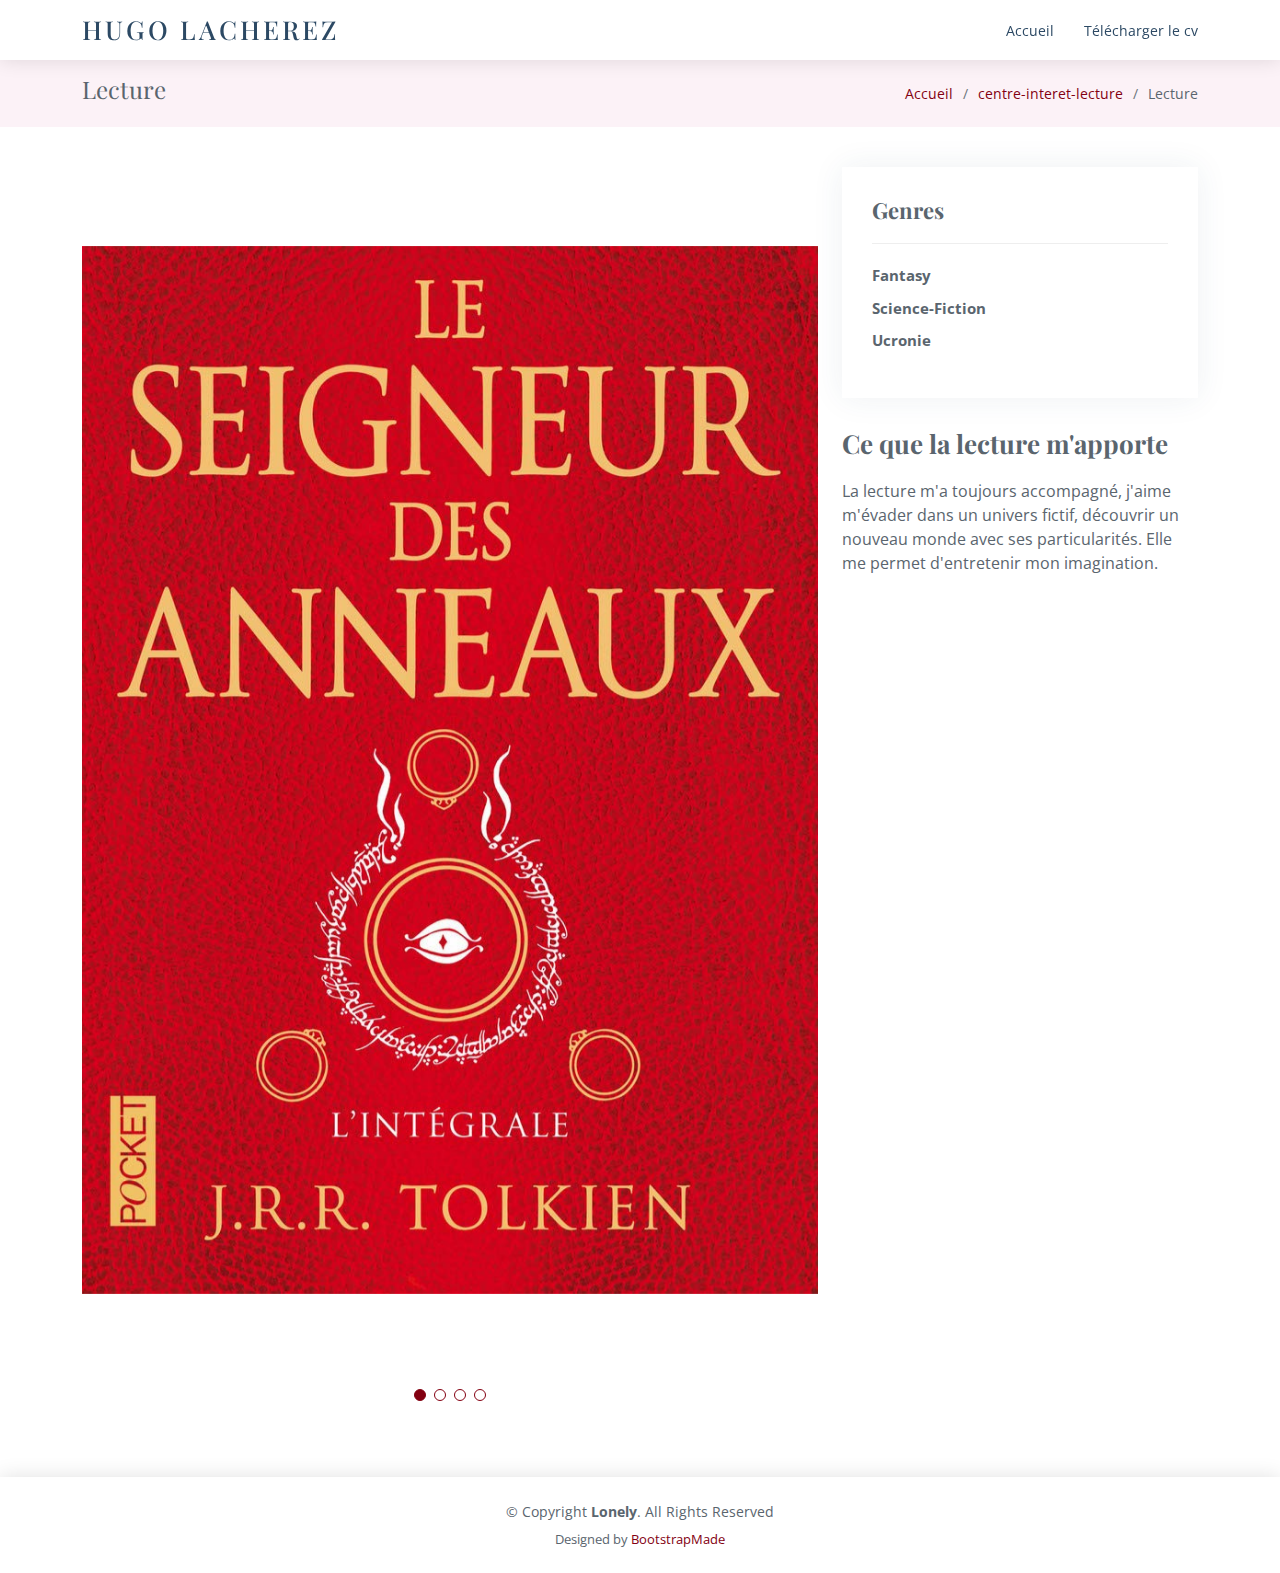
<file: centre-interet-lecture.html>
<!DOCTYPE html>
<html lang="en">

<head>
  <meta charset="utf-8">
  <meta content="width=device-width, initial-scale=1.0" name="viewport">

  <title>Hugo Lacherez - Portfolio</title>
  <meta content="" name="description">
  <meta content="" name="keywords">

  <!-- Favicons -->
  <link href="assets/img/icone-site.png" rel="icon">
  <link href="assets/img/icone-site.png" rel="apple-touch-icon">

  <!-- Google Fonts -->
  <link href="https://fonts.googleapis.com/css?family=Open+Sans:300,300i,400,400i,600,600i,700,700i|Poppins:300,300i,400,400i,500,500i,600,600i,700,700i|Playfair+Display:400,400i,500,500i,600,600i,700,700i&subset=cyrillic" rel="stylesheet">

  <!-- Vendor CSS Files -->
  <link href="assets/vendor/bootstrap/css/bootstrap.min.css" rel="stylesheet">
  <link href="assets/vendor/bootstrap-icons/bootstrap-icons.css" rel="stylesheet">
  <link href="assets/vendor/boxicons/css/boxicons.min.css" rel="stylesheet">
  <link href="assets/vendor/glightbox/css/glightbox.min.css" rel="stylesheet">
  <link href="assets/vendor/swiper/swiper-bundle.min.css" rel="stylesheet">

  <!-- Template Main CSS File -->
  <link href="assets/css/style.css" rel="stylesheet">

  <!-- =======================================================
  * Template Name: Lonely - v4.10.0
  * Template URL: https://bootstrapmade.com/free-html-bootstrap-template-lonely/
  * Author: BootstrapMade.com
  * License: https://bootstrapmade.com/license/
  ======================================================== -->
</head>

<body>

  <!-- ======= Header ======= -->
  <header id="header" class="d-flex align-items-center">
    <div class="container d-flex align-items-center justify-content-between">

      <div class="logo">
        <h1><a href="index.html">Hugo Lacherez</a></h1>
        <!-- Uncomment below if you prefer to use an image logo -->
        <!-- <a href="index.html"><img src="assets/img/logo.png" alt="" class="img-fluid"></a>-->
      </div>

      <nav id="navbar" class="navbar">
        <ul>
          <li><a class="nav-link scrollto " href="index.html">Accueil</a></li>
          <li><a class="nav-link scrollto" href="telecharger-cv.html">Télécharger le cv</a></li>
        </ul>
        <i class="bi bi-list mobile-nav-toggle"></i>
      </nav><!-- .navbar -->

    </div>
  </header><!-- End Header -->

  <main id="main">

    <!-- ======= Breadcrumbs Section ======= -->
    <section class="breadcrumbs">
      <div class="container">

        <div class="d-flex justify-content-between align-items-center">
          <h2>Lecture</h2>
          <ol>
            <li><a href="index.html">Accueil</a></li>
            <li><a href="centre-interet-lecture.html">centre-interet-lecture</a></li>
            <li>Lecture</li>
          </ol>
        </div>

      </div>
    </section><!-- Breadcrumbs Section -->

    <!-- ======= Portfolio Details Section ======= -->
    <section id="portfolio-details" class="portfolio-details">
      <div class="container">

        <div class="row gy-4">

          <div class="col-lg-8">
            <div class="portfolio-details-slider swiper">
              <div class="swiper-wrapper align-items-center">

                <div class="swiper-slide">
                  <img src="assets/img/centre-interet/sda-couverture.jpeg" alt="">
                </div>

                <div class="swiper-slide">
                  <img src="assets/img/centre-interet/man-in-high-castle-couverture.jpeg" alt="">
                </div>

                <div class="swiper-slide">
                  <img src="assets/img/centre-interet/blade-runner-couverture.jpeg" alt="">
                </div>

                <div class="swiper-slide">
                  <img src="assets/img/centre-interet/into-the-wild-couverture.jpeg" alt="">
                </div>

              </div>
              <div class="swiper-pagination"></div>
            </div>
          </div>

          <div class="col-lg-4">
            <div class="portfolio-info">
              <h3>Genres</h3>
              <ul>
                <li><strong>Fantasy</strong></li>
                <li><strong>Science-Fiction</strong></li>
                <li><strong>Ucronie</strong></li>
              </ul>
            </div>
            <div class="portfolio-description">
              <h2>Ce que la lecture m'apporte</h2>
              <p>
                La lecture m'a toujours accompagné, j'aime m'évader dans un univers fictif, découvrir un nouveau monde avec ses particularités. Elle me permet d'entretenir mon imagination.
              </p>
            </div>
          </div>

        </div>

      </div>
    </section><!-- End Portfolio Details Section -->

  </main><!-- End #main -->

  <!-- ======= Footer ======= -->
  <footer id="footer">
    <div class="container">
      <div class="copyright">
        &copy; Copyright <strong><span>Lonely</span></strong>. All Rights Reserved
      </div>
      <div class="credits">
        <!-- All the links in the footer should remain intact. -->
        <!-- You can delete the links only if you purchased the pro version. -->
        <!-- Licensing information: https://bootstrapmade.com/license/ -->
        <!-- Purchase the pro version with working PHP/AJAX contact form: https://bootstrapmade.com/free-html-bootstrap-template-lonely/ -->
        Designed by <a href="https://bootstrapmade.com/">BootstrapMade</a>
      </div>
    </div>
  </footer><!-- End  Footer -->

  <a href="#" class="back-to-top d-flex align-items-center justify-content-center"><i class="bi bi-arrow-up-short"></i></a>

  <!-- Vendor JS Files -->
  <script src="assets/vendor/purecounter/purecounter_vanilla.js"></script>
  <script src="assets/vendor/bootstrap/js/bootstrap.bundle.min.js"></script>
  <script src="assets/vendor/glightbox/js/glightbox.min.js"></script>
  <script src="assets/vendor/isotope-layout/isotope.pkgd.min.js"></script>
  <script src="assets/vendor/swiper/swiper-bundle.min.js"></script>
  <script src="assets/vendor/waypoints/noframework.waypoints.js"></script>
  <script src="assets/vendor/php-email-form/validate.js"></script>

  <!-- Template Main JS File -->
  <script src="assets/js/main.js"></script>

</body>

</html>
</file>
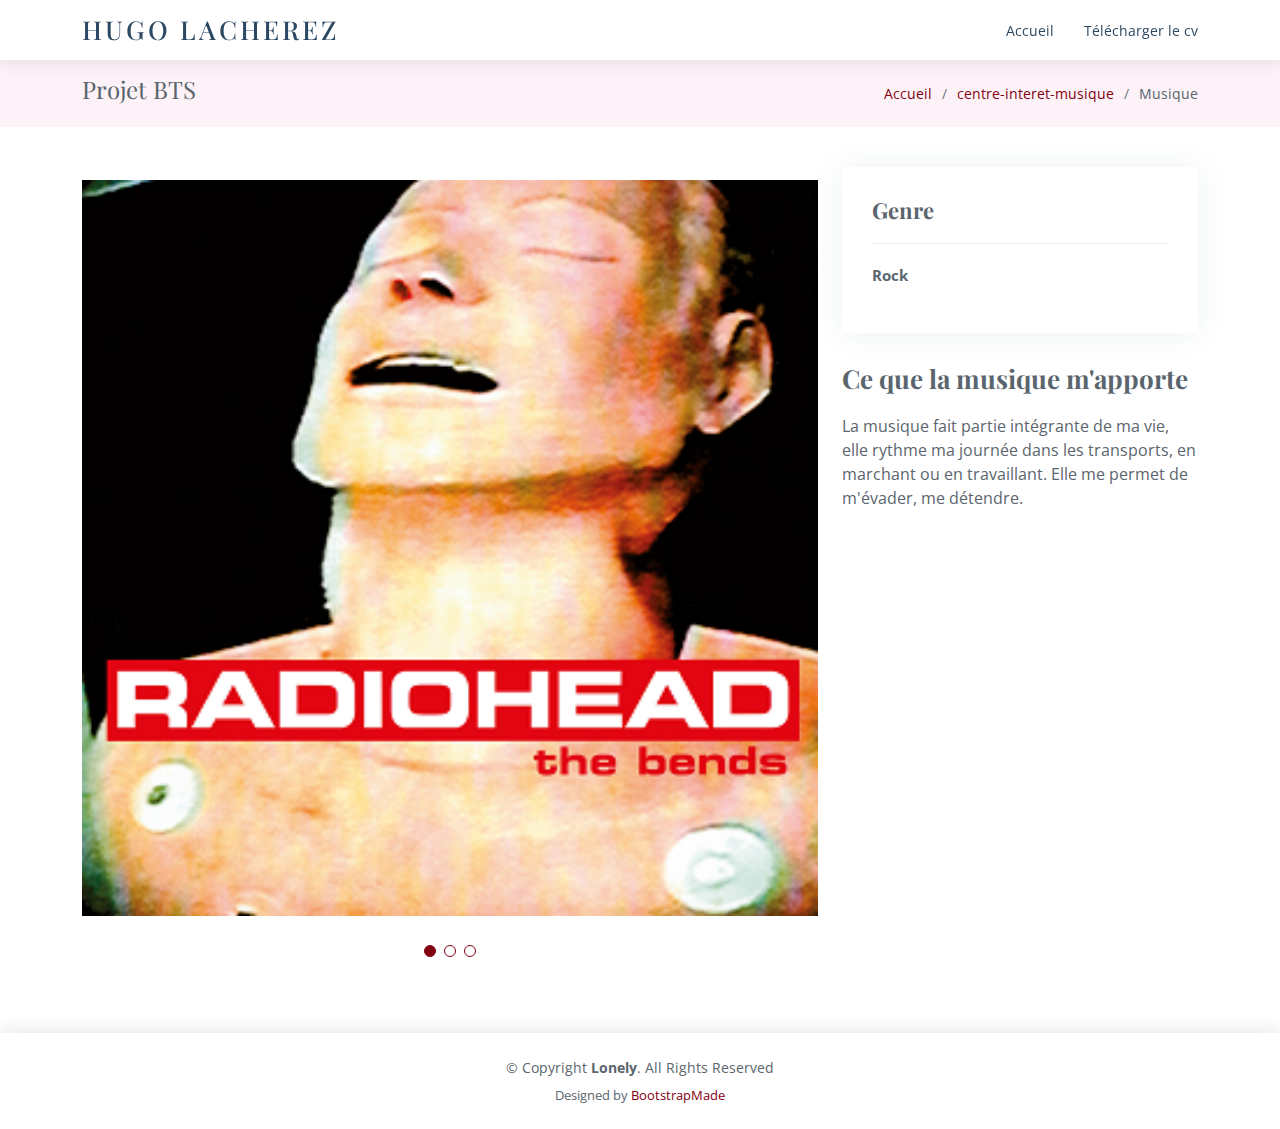
<file: centre-interet-musique.html>
<!DOCTYPE html>
<html lang="en">

<head>
  <meta charset="utf-8">
  <meta content="width=device-width, initial-scale=1.0" name="viewport">

  <title>Hugo Lacherez - Portfolio</title>
  <meta content="" name="description">
  <meta content="" name="keywords">

  <!-- Favicons -->
  <link href="assets/img/icone-site.png" rel="icon">
  <link href="assets/img/icone-site.png" rel="apple-touch-icon">

  <!-- Google Fonts -->
  <link href="https://fonts.googleapis.com/css?family=Open+Sans:300,300i,400,400i,600,600i,700,700i|Poppins:300,300i,400,400i,500,500i,600,600i,700,700i|Playfair+Display:400,400i,500,500i,600,600i,700,700i&subset=cyrillic" rel="stylesheet">

  <!-- Vendor CSS Files -->
  <link href="assets/vendor/bootstrap/css/bootstrap.min.css" rel="stylesheet">
  <link href="assets/vendor/bootstrap-icons/bootstrap-icons.css" rel="stylesheet">
  <link href="assets/vendor/boxicons/css/boxicons.min.css" rel="stylesheet">
  <link href="assets/vendor/glightbox/css/glightbox.min.css" rel="stylesheet">
  <link href="assets/vendor/swiper/swiper-bundle.min.css" rel="stylesheet">

  <!-- Template Main CSS File -->
  <link href="assets/css/style.css" rel="stylesheet">

  <!-- =======================================================
  * Template Name: Lonely - v4.10.0
  * Template URL: https://bootstrapmade.com/free-html-bootstrap-template-lonely/
  * Author: BootstrapMade.com
  * License: https://bootstrapmade.com/license/
  ======================================================== -->
</head>

<body>

  <!-- ======= Header ======= -->
  <header id="header" class="d-flex align-items-center">
    <div class="container d-flex align-items-center justify-content-between">

      <div class="logo">
        <h1><a href="index.html">Hugo Lacherez</a></h1>
        <!-- Uncomment below if you prefer to use an image logo -->
        <!-- <a href="index.html"><img src="assets/img/logo.png" alt="" class="img-fluid"></a>-->
      </div>

      <nav id="navbar" class="navbar">
        <ul>
          <li><a class="nav-link scrollto " href="index.html">Accueil</a></li>
          <li><a class="nav-link scrollto" href="telecharger-cv.html">Télécharger le cv</a></li>
        </ul>
        <i class="bi bi-list mobile-nav-toggle"></i>
      </nav><!-- .navbar -->

    </div>
  </header><!-- End Header -->

  <main id="main">

    <!-- ======= Breadcrumbs Section ======= -->
    <section class="breadcrumbs">
      <div class="container">

        <div class="d-flex justify-content-between align-items-center">
          <h2>Projet BTS</h2>
          <ol>
            <li><a href="index.html">Accueil</a></li>
            <li><a href="centre-interet-musique.html">centre-interet-musique</a></li>
            <li>Musique</li>
          </ol>
        </div>

      </div>
    </section><!-- Breadcrumbs Section -->

    <!-- ======= Portfolio Details Section ======= -->
    <section id="portfolio-details" class="portfolio-details">
      <div class="container">

        <div class="row gy-4">

          <div class="col-lg-8">
            <div class="portfolio-details-slider swiper">
              <div class="swiper-wrapper align-items-center">

                <div class="swiper-slide">
                  <img src="assets/img/centre-interet/radiohead-the-bends-couverture.png" alt="">
                </div>

                <div class="swiper-slide">
                  <img src="assets/img/centre-interet/JoyDivision-couverture.jpeg" alt="">
                </div>

                <div class="swiper-slide">
                  <img src="assets/img/centre-interet/elliot-smith-couverture.jpg" alt="">
                </div>

              </div>
              <div class="swiper-pagination"></div>
            </div>
          </div>

          <div class="col-lg-4">
            <div class="portfolio-info">
              <h3>Genre</h3>
              <ul>
                <li><strong>Rock</strong></li>
              </ul>
            </div>
            <div class="portfolio-description">
              <h2>Ce que la musique m'apporte</h2>
              <p>
                La musique fait partie intégrante de ma vie, elle rythme ma journée dans les transports, en marchant ou en travaillant. Elle me permet de m'évader, me détendre.
              </p>
            </div>
          </div>

        </div>

      </div>
    </section><!-- End Portfolio Details Section -->

  </main><!-- End #main -->

  <!-- ======= Footer ======= -->
  <footer id="footer">
    <div class="container">
      <div class="copyright">
        &copy; Copyright <strong><span>Lonely</span></strong>. All Rights Reserved
      </div>
      <div class="credits">
        <!-- All the links in the footer should remain intact. -->
        <!-- You can delete the links only if you purchased the pro version. -->
        <!-- Licensing information: https://bootstrapmade.com/license/ -->
        <!-- Purchase the pro version with working PHP/AJAX contact form: https://bootstrapmade.com/free-html-bootstrap-template-lonely/ -->
        Designed by <a href="https://bootstrapmade.com/">BootstrapMade</a>
      </div>
    </div>
  </footer><!-- End  Footer -->

  <a href="#" class="back-to-top d-flex align-items-center justify-content-center"><i class="bi bi-arrow-up-short"></i></a>

  <!-- Vendor JS Files -->
  <script src="assets/vendor/purecounter/purecounter_vanilla.js"></script>
  <script src="assets/vendor/bootstrap/js/bootstrap.bundle.min.js"></script>
  <script src="assets/vendor/glightbox/js/glightbox.min.js"></script>
  <script src="assets/vendor/isotope-layout/isotope.pkgd.min.js"></script>
  <script src="assets/vendor/swiper/swiper-bundle.min.js"></script>
  <script src="assets/vendor/waypoints/noframework.waypoints.js"></script>
  <script src="assets/vendor/php-email-form/validate.js"></script>

  <!-- Template Main JS File -->
  <script src="assets/js/main.js"></script>

</body>

</html>
</file>
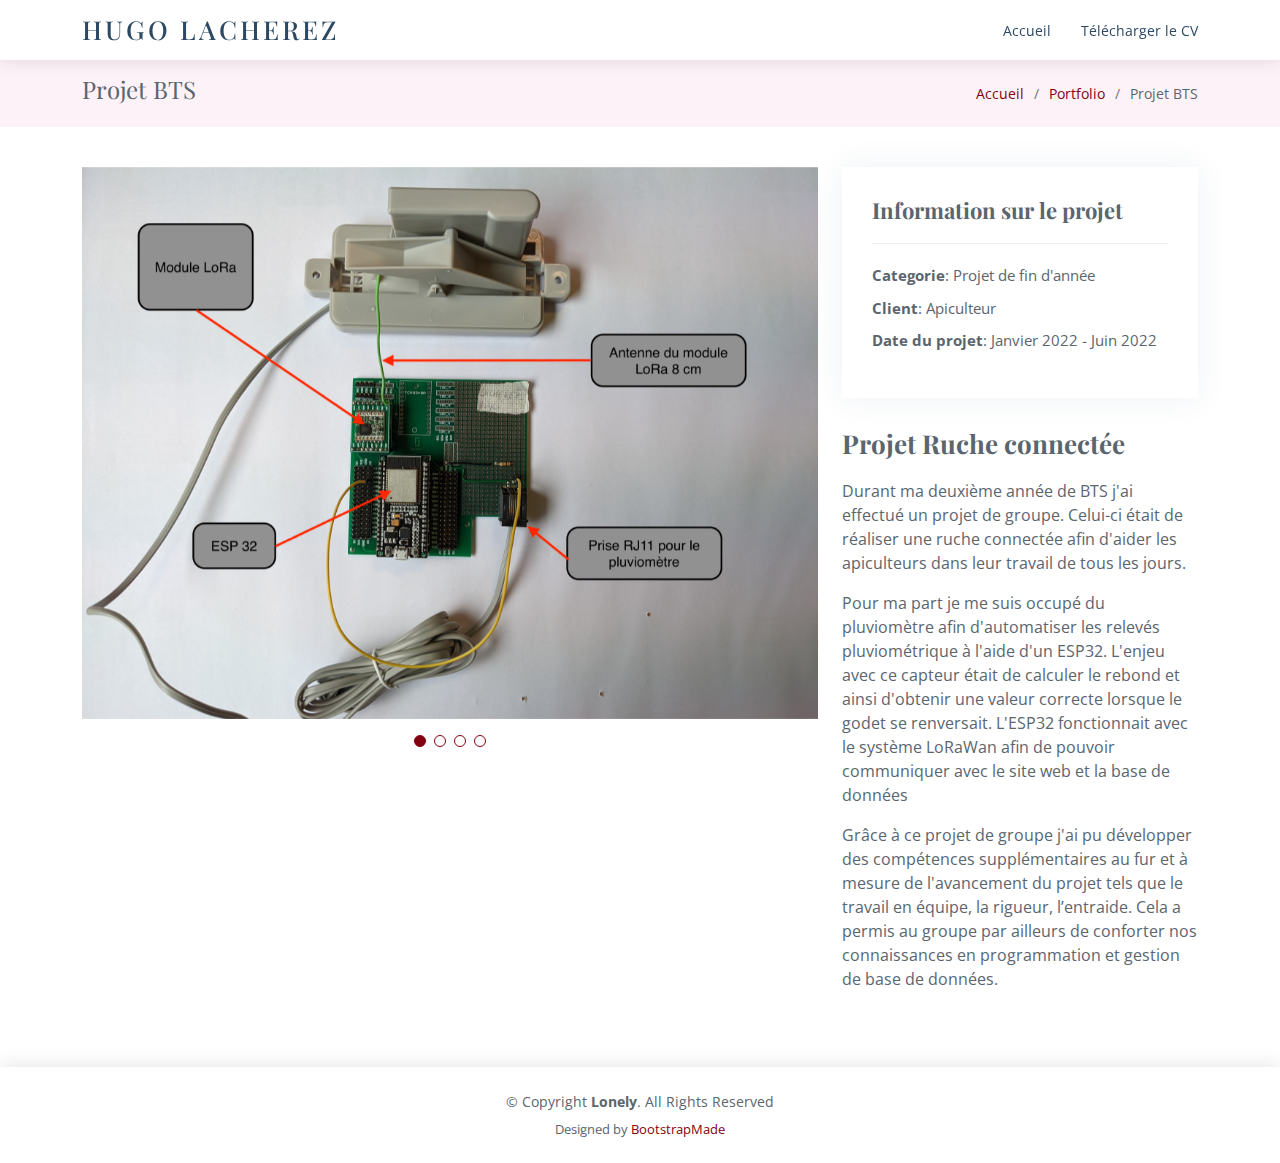
<file: projet-bts.html>
<!DOCTYPE html>
<html lang="en">

<head>
  <meta charset="utf-8">
  <meta content="width=device-width, initial-scale=1.0" name="viewport">

  <title>Hugo Lacherez - Portfolio</title>
  <meta content="" name="description">
  <meta content="" name="keywords">

  <!-- Favicons -->
  <link href="assets/img/icone-site.png" rel="icon">
  <link href="assets/img/icone-site.png" rel="apple-touch-icon">

  <!-- Google Fonts -->
  <link href="https://fonts.googleapis.com/css?family=Open+Sans:300,300i,400,400i,600,600i,700,700i|Poppins:300,300i,400,400i,500,500i,600,600i,700,700i|Playfair+Display:400,400i,500,500i,600,600i,700,700i&subset=cyrillic" rel="stylesheet">

  <!-- Vendor CSS Files -->
  <link href="assets/vendor/bootstrap/css/bootstrap.min.css" rel="stylesheet">
  <link href="assets/vendor/bootstrap-icons/bootstrap-icons.css" rel="stylesheet">
  <link href="assets/vendor/boxicons/css/boxicons.min.css" rel="stylesheet">
  <link href="assets/vendor/glightbox/css/glightbox.min.css" rel="stylesheet">
  <link href="assets/vendor/swiper/swiper-bundle.min.css" rel="stylesheet">

  <!-- Template Main CSS File -->
  <link href="assets/css/style.css" rel="stylesheet">

  <!-- =======================================================
  * Template Name: Lonely - v4.10.0
  * Template URL: https://bootstrapmade.com/free-html-bootstrap-template-lonely/
  * Author: BootstrapMade.com
  * License: https://bootstrapmade.com/license/
  ======================================================== -->
</head>

<body>

  <!-- ======= Header ======= -->
  <header id="header" class="d-flex align-items-center">
    <div class="container d-flex align-items-center justify-content-between">

      <div class="logo">
        <h1><a href="index.html">Hugo Lacherez</a></h1>
        <!-- Uncomment below if you prefer to use an image logo -->
        <!-- <a href="index.html"><img src="assets/img/logo.png" alt="" class="img-fluid"></a>-->
      </div>

      <nav id="navbar" class="navbar">
        <ul>
          <li><a class="nav-link scrollto " href="index.html">Accueil</a></li>
          <li><a class="nav-link scrollto" href="telecharger-cv.html">Télécharger le CV</a></li>
        </ul>
        <i class="bi bi-list mobile-nav-toggle"></i>
      </nav><!-- .navbar -->

    </div>
  </header><!-- End Header -->

  <main id="main">

    <!-- ======= Breadcrumbs Section ======= -->
    <section class="breadcrumbs">
      <div class="container">

        <div class="d-flex justify-content-between align-items-center">
          <h2>Projet BTS</h2>
          <ol>
            <li><a href="index.html">Accueil</a></li>
            <li><a href="portfolio.html">Portfolio</a></li>
            <li>Projet BTS</li>
          </ol>
        </div>

      </div>
    </section><!-- Breadcrumbs Section -->

    <!-- ======= Portfolio Details Section ======= -->
    <section id="portfolio-details" class="portfolio-details">
      <div class="container">

        <div class="row gy-4">

          <div class="col-lg-8">
            <div class="portfolio-details-slider swiper">
              <div class="swiper-wrapper align-items-center">

                <div class="swiper-slide">
                  <img src="assets/img/portfolio/carte-esp.jpg" alt="">
                </div>

                <div class="swiper-slide">
                  <img src="assets/img/portfolio/rebond.jpg" alt="">
                </div>

                <div class="swiper-slide">
                  <img src="assets/img/portfolio/codeArduinoRebond.png" alt="">
                </div>

                <div class="swiper-slide">
                  <img src="assets/img/portfolio/Pluvio_DB.png" alt="">
                </div>

              </div>
              <div class="swiper-pagination"></div>
            </div>
          </div>

          <div class="col-lg-4">
            <div class="portfolio-info">
              <h3>Information sur le projet</h3>
              <ul>
                <li><strong>Categorie</strong>: Projet de fin d'année</li>
                <li><strong>Client</strong>: Apiculteur</li>
                <li><strong>Date du projet</strong>: Janvier 2022 - Juin 2022</li>
              </ul>
            </div>
            <div class="portfolio-description">
              <h2>Projet Ruche connectée</h2>
              <p>
                Durant ma deuxième année de BTS j'ai effectué un projet de groupe.
                Celui-ci était de réaliser une ruche connectée afin d'aider les apiculteurs dans leur travail de tous les jours.
              </p>
              <p>
                Pour ma part je me suis occupé du pluviomètre afin d'automatiser les relevés pluviométrique à l'aide d'un ESP32. L'enjeu avec ce capteur était de calculer le rebond et ainsi d'obtenir une valeur correcte lorsque le godet se renversait. L'ESP32 fonctionnait avec le système LoRaWan afin de pouvoir communiquer avec le site web et la base de données
              </p>
              <p>
                Grâce à ce projet de groupe j'ai pu développer des compétences supplémentaires au fur et à mesure de l'avancement du projet tels que le travail en équipe, la rigueur, l’entraide. Cela a permis au groupe par ailleurs de conforter nos connaissances en programmation et gestion de base de données.
              </p>
            </div>
          </div>

        </div>

      </div>
    </section><!-- End Portfolio Details Section -->

  </main><!-- End #main -->

  <!-- ======= Footer ======= -->
  <footer id="footer">
    <div class="container">
      <div class="copyright">
        &copy; Copyright <strong><span>Lonely</span></strong>. All Rights Reserved
      </div>
      <div class="credits">
        <!-- All the links in the footer should remain intact. -->
        <!-- You can delete the links only if you purchased the pro version. -->
        <!-- Licensing information: https://bootstrapmade.com/license/ -->
        <!-- Purchase the pro version with working PHP/AJAX contact form: https://bootstrapmade.com/free-html-bootstrap-template-lonely/ -->
        Designed by <a href="https://bootstrapmade.com/">BootstrapMade</a>
      </div>
    </div>
  </footer><!-- End  Footer -->

  <a href="#" class="back-to-top d-flex align-items-center justify-content-center"><i class="bi bi-arrow-up-short"></i></a>

  <!-- Vendor JS Files -->
  <script src="assets/vendor/purecounter/purecounter_vanilla.js"></script>
  <script src="assets/vendor/bootstrap/js/bootstrap.bundle.min.js"></script>
  <script src="assets/vendor/glightbox/js/glightbox.min.js"></script>
  <script src="assets/vendor/isotope-layout/isotope.pkgd.min.js"></script>
  <script src="assets/vendor/swiper/swiper-bundle.min.js"></script>
  <script src="assets/vendor/waypoints/noframework.waypoints.js"></script>
  <script src="assets/vendor/php-email-form/validate.js"></script>

  <!-- Template Main JS File -->
  <script src="assets/js/main.js"></script>

</body>

</html>
</file>
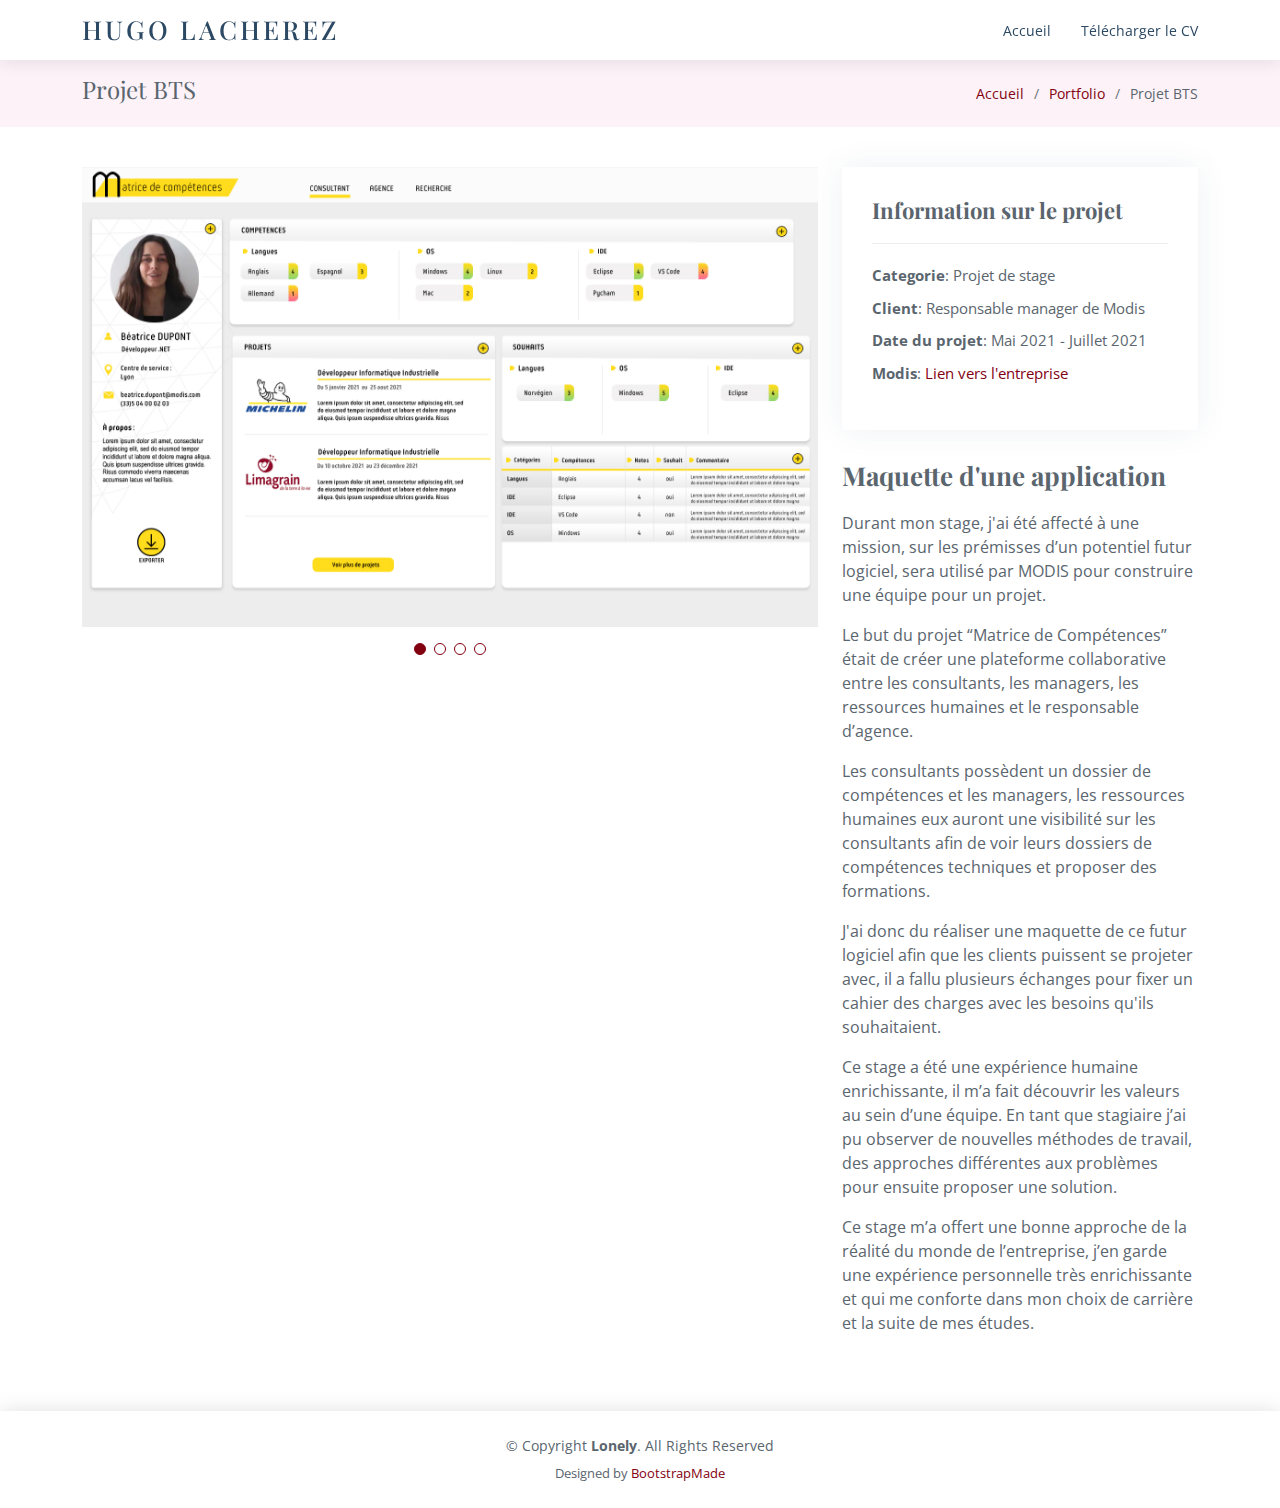
<file: projet-stage-bts.html>
<!DOCTYPE html>
<html lang="en">

<head>
  <meta charset="utf-8">
  <meta content="width=device-width, initial-scale=1.0" name="viewport">

  <title>Hugo Lacherez - Portfolio</title>
  <meta content="" name="description">
  <meta content="" name="keywords">

  <!-- Favicons -->
  <link href="assets/img/icone-site.png" rel="icon">
  <link href="assets/img/icone-site.png" rel="apple-touch-icon">

  <!-- Google Fonts -->
  <link href="https://fonts.googleapis.com/css?family=Open+Sans:300,300i,400,400i,600,600i,700,700i|Poppins:300,300i,400,400i,500,500i,600,600i,700,700i|Playfair+Display:400,400i,500,500i,600,600i,700,700i&subset=cyrillic" rel="stylesheet">

  <!-- Vendor CSS Files -->
  <link href="assets/vendor/bootstrap/css/bootstrap.min.css" rel="stylesheet">
  <link href="assets/vendor/bootstrap-icons/bootstrap-icons.css" rel="stylesheet">
  <link href="assets/vendor/boxicons/css/boxicons.min.css" rel="stylesheet">
  <link href="assets/vendor/glightbox/css/glightbox.min.css" rel="stylesheet">
  <link href="assets/vendor/swiper/swiper-bundle.min.css" rel="stylesheet">

  <!-- Template Main CSS File -->
  <link href="assets/css/style.css" rel="stylesheet">

  <!-- =======================================================
  * Template Name: Lonely - v4.10.0
  * Template URL: https://bootstrapmade.com/free-html-bootstrap-template-lonely/
  * Author: BootstrapMade.com
  * License: https://bootstrapmade.com/license/
  ======================================================== -->
</head>

<body>

  <!-- ======= Header ======= -->
  <header id="header" class="d-flex align-items-center">
    <div class="container d-flex align-items-center justify-content-between">

      <div class="logo">
        <h1><a href="index.html">Hugo Lacherez</a></h1>
        <!-- Uncomment below if you prefer to use an image logo -->
        <!-- <a href="index.html"><img src="assets/img/logo.png" alt="" class="img-fluid"></a>-->
      </div>

      <nav id="navbar" class="navbar">
        <ul>
          <li><a class="nav-link scrollto " href="index.html">Accueil</a></li>
          <li><a class="nav-link scrollto" href="telecharger-cv.html">Télécharger le CV</a></li>
        </ul>
        <i class="bi bi-list mobile-nav-toggle"></i>
      </nav><!-- .navbar -->

    </div>
  </header><!-- End Header -->

  <main id="main">

    <!-- ======= Breadcrumbs Section ======= -->
    <section class="breadcrumbs">
      <div class="container">

        <div class="d-flex justify-content-between align-items-center">
          <h2>Projet BTS</h2>
          <ol>
            <li><a href="index.html">Accueil</a></li>
            <li><a href="portfolio.html">Portfolio</a></li>
            <li>Projet BTS</li>
          </ol>
        </div>

      </div>
    </section><!-- Breadcrumbs Section -->

    <!-- ======= Portfolio Details Section ======= -->
    <section id="portfolio-details" class="portfolio-details">
      <div class="container">

        <div class="row gy-4">

          <div class="col-lg-8">
            <div class="portfolio-details-slider swiper">
              <div class="swiper-wrapper align-items-center">

                <div class="swiper-slide">
                  <img src="assets/img/portfolio/dashboard-1.jpg" alt="">
                </div>

                <div class="swiper-slide">
                  <img src="assets/img/portfolio/EcranConsultant.PNG" alt="">
                </div>

                <div class="swiper-slide">
                  <img src="assets/img/portfolio/Recherche.jpg" alt="">
                </div>

                <div class="swiper-slide">
                  <img src="assets/img/portfolio/Recherche2.jpg" alt="">
                </div>

              </div>
              <div class="swiper-pagination"></div>
            </div>
          </div>

          <div class="col-lg-4">
            <div class="portfolio-info">
              <h3>Information sur le projet</h3>
              <ul>
                <li><strong>Categorie</strong>: Projet de stage</li>
                <li><strong>Client</strong>: Responsable manager de Modis</li>
                <li><strong>Date du projet</strong>: Mai 2021 - Juillet 2021</li>
                <li><strong>Modis</strong>: <a href="https://www.modisfrance.fr/">Lien vers l'entreprise</a></li>
              </ul>
            </div>
            <div class="portfolio-description">
              <h2>Maquette d'une application</h2>
              <p>
                Durant mon stage, j'ai été affecté à une mission, sur les prémisses d’un potentiel futur logiciel, sera utilisé par MODIS pour construire une équipe pour un projet.
              </p>
              <p>
                Le but du projet “Matrice de Compétences” était de créer une plateforme collaborative entre les consultants, les managers, les ressources humaines et le responsable d’agence.
              </p>
              <p>
                Les consultants possèdent un dossier de compétences et les managers, les ressources humaines eux auront une visibilité sur les consultants afin de voir leurs dossiers de compétences techniques et proposer des formations.
              </p>
              <p>
                J'ai donc du réaliser une maquette de ce futur logiciel afin que les clients puissent se projeter avec, il a fallu plusieurs échanges pour fixer un cahier des charges avec les besoins qu'ils souhaitaient.
              </p>
              <p>
                Ce stage a été une expérience humaine enrichissante, il m’a fait découvrir les valeurs au sein d’une équipe. En tant que stagiaire j’ai pu observer de nouvelles méthodes de travail, des approches différentes aux problèmes pour ensuite proposer une solution.
              </p>
              <p>
                Ce stage m’a offert une bonne approche de la réalité du monde de l’entreprise, j’en garde une expérience personnelle très enrichissante et qui me conforte dans mon choix de carrière et la suite de mes études.
              </p>
            </div>
          </div>

        </div>

      </div>
    </section><!-- End Portfolio Details Section -->

  </main><!-- End #main -->

  <!-- ======= Footer ======= -->
  <footer id="footer">
    <div class="container">
      <div class="copyright">
        &copy; Copyright <strong><span>Lonely</span></strong>. All Rights Reserved
      </div>
      <div class="credits">
        <!-- All the links in the footer should remain intact. -->
        <!-- You can delete the links only if you purchased the pro version. -->
        <!-- Licensing information: https://bootstrapmade.com/license/ -->
        <!-- Purchase the pro version with working PHP/AJAX contact form: https://bootstrapmade.com/free-html-bootstrap-template-lonely/ -->
        Designed by <a href="https://bootstrapmade.com/">BootstrapMade</a>
      </div>
    </div>
  </footer><!-- End  Footer -->

  <a href="#" class="back-to-top d-flex align-items-center justify-content-center"><i class="bi bi-arrow-up-short"></i></a>

  <!-- Vendor JS Files -->
  <script src="assets/vendor/purecounter/purecounter_vanilla.js"></script>
  <script src="assets/vendor/bootstrap/js/bootstrap.bundle.min.js"></script>
  <script src="assets/vendor/glightbox/js/glightbox.min.js"></script>
  <script src="assets/vendor/isotope-layout/isotope.pkgd.min.js"></script>
  <script src="assets/vendor/swiper/swiper-bundle.min.js"></script>
  <script src="assets/vendor/waypoints/noframework.waypoints.js"></script>
  <script src="assets/vendor/php-email-form/validate.js"></script>

  <!-- Template Main JS File -->
  <script src="assets/js/main.js"></script>

</body>

</html>
</file>
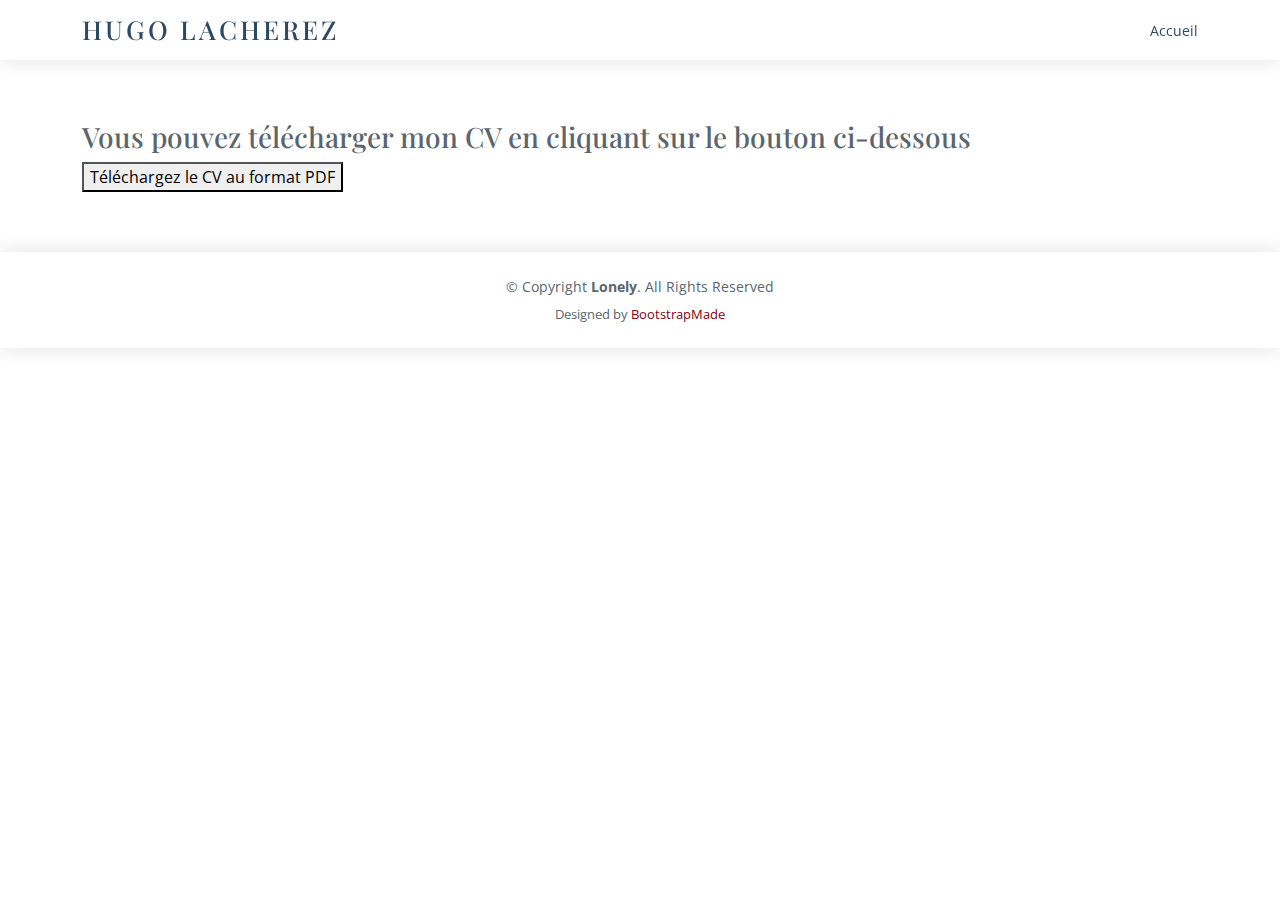
<file: telecharger-cv.html>
<!DOCTYPE html>
<html lang="en">

<head>
  <meta charset="utf-8">
  <meta content="width=device-width, initial-scale=1.0" name="viewport">

  <title>Inner Page - Lonely Bootstrap Template</title>
  <meta content="" name="description">
  <meta content="" name="keywords">

  <!-- Favicons -->
  <link href="assets/img/icone-site.png" rel="icon">
  <link href="assets/img/icone-site.png" rel="apple-touch-icon">

  <!-- Google Fonts -->
  <link href="https://fonts.googleapis.com/css?family=Open+Sans:300,300i,400,400i,600,600i,700,700i|Poppins:300,300i,400,400i,500,500i,600,600i,700,700i|Playfair+Display:400,400i,500,500i,600,600i,700,700i&subset=cyrillic" rel="stylesheet">

  <!-- Vendor CSS Files -->
  <link href="assets/vendor/bootstrap/css/bootstrap.min.css" rel="stylesheet">
  <link href="assets/vendor/bootstrap-icons/bootstrap-icons.css" rel="stylesheet">
  <link href="assets/vendor/boxicons/css/boxicons.min.css" rel="stylesheet">
  <link href="assets/vendor/glightbox/css/glightbox.min.css" rel="stylesheet">
  <link href="assets/vendor/swiper/swiper-bundle.min.css" rel="stylesheet">

  <!-- Template Main CSS File -->
  <link href="assets/css/style.css" rel="stylesheet">

  <!-- =======================================================
  * Template Name: Lonely - v4.10.0
  * Template URL: https://bootstrapmade.com/free-html-bootstrap-template-lonely/
  * Author: BootstrapMade.com
  * License: https://bootstrapmade.com/license/
  ======================================================== -->
</head>

<body>

  <!-- ======= Header ======= -->
  <header id="header" class="d-flex align-items-center">
    <div class="container d-flex align-items-center justify-content-between">

      <div class="logo">
        <h1><a href="index.html">Hugo Lacherez</a></h1>
        <!-- Uncomment below if you prefer to use an image logo -->
        <!-- <a href="index.html"><img src="assets/img/logo.png" alt="" class="img-fluid"></a>-->
      </div>

      <nav id="navbar" class="navbar">
        <ul>
          <li><a class="nav-link scrollto " href="index.html">Accueil</a></li>
        </ul>
        <i class="bi bi-list mobile-nav-toggle"></i>
      </nav><!-- .navbar -->

    </div>
  </header><!-- End Header -->

  <main id="main">
    <section class="inner-page">
      <div class="container">
        <h3>Vous pouvez télécharger mon CV en cliquant sur le bouton ci-dessous</h3>
        
        <form method="get" action="download/cv_lacherez_hugo_2022.pdf">
          <button type="submit">Téléchargez le CV au format PDF</button>
        </form>
      </div>
    </section>

  </main><!-- End #main -->

  <!-- ======= Footer ======= -->
  <footer id="footer">
    <div class="container">
      <div class="copyright">
        &copy; Copyright <strong><span>Lonely</span></strong>. All Rights Reserved
      </div>
      <div class="credits">
        <!-- All the links in the footer should remain intact. -->
        <!-- You can delete the links only if you purchased the pro version. -->
        <!-- Licensing information: https://bootstrapmade.com/license/ -->
        <!-- Purchase the pro version with working PHP/AJAX contact form: https://bootstrapmade.com/free-html-bootstrap-template-lonely/ -->
        Designed by <a href="https://bootstrapmade.com/">BootstrapMade</a>
      </div>
    </div>
  </footer><!-- End  Footer -->

  <a href="#" class="back-to-top d-flex align-items-center justify-content-center"><i class="bi bi-arrow-up-short"></i></a>

  <!-- Vendor JS Files -->
  <script src="assets/vendor/purecounter/purecounter_vanilla.js"></script>
  <script src="assets/vendor/bootstrap/js/bootstrap.bundle.min.js"></script>
  <script src="assets/vendor/glightbox/js/glightbox.min.js"></script>
  <script src="assets/vendor/isotope-layout/isotope.pkgd.min.js"></script>
  <script src="assets/vendor/swiper/swiper-bundle.min.js"></script>
  <script src="assets/vendor/waypoints/noframework.waypoints.js"></script>
  <script src="assets/vendor/php-email-form/validate.js"></script>

  <!-- Template Main JS File -->
  <script src="assets/js/main.js"></script>

</body>

</html>
</file>
<file: assets/css/style.css>
/**
* Template Name: Lonely - v4.10.0
* Template URL: https://bootstrapmade.com/free-html-bootstrap-template-lonely/
* Author: BootstrapMade.com
* License: https://bootstrapmade.com/license/
*/

/*--------------------------------------------------------------
# General
--------------------------------------------------------------*/
body {
  font-family: "Open Sans", sans-serif;
  color: #5a656e;
}

a {
  color: #830011;
  text-decoration: none;
}

a:hover {
  color: #d1001c;
  text-decoration: none;
}

h1,
h2,
h3,
h4,
h5,
h6 {
  font-family: "Playfair Display", serif;
}

/*--------------------------------------------------------------
# Back to top button
--------------------------------------------------------------*/
.back-to-top {
  position: fixed;
  visibility: hidden;
  opacity: 0;
  right: 15px;
  bottom: 15px;
  z-index: 9999;
  background: #830011;
  width: 40px;
  height: 40px;
  border-radius: 50px;
  transition: all 0.4s;
}

.back-to-top i {
  font-size: 24px;
  color: #fff;
  line-height: 0;
}

.back-to-top:hover {
  background: #830011;
  color: #fff;
}

.back-to-top.active {
  visibility: visible;
  opacity: 1;
}

/*--------------------------------------------------------------
# Header
--------------------------------------------------------------*/
#header {
  transition: all 0.5s;
  z-index: 997;
  transition: all 0.5s;
  height: 60px;
  background: #fff;
  box-shadow: 0px 0px 20px 0px rgba(0, 0, 0, 0.12);
}

#header .logo h1 {
  font-size: 26px;
  margin: 0;
  padding: 6px 0;
  line-height: 1;
  font-weight: 500;
  letter-spacing: 3px;
  text-transform: uppercase;
}

#header .logo h1 a,
#header .logo h1 a:hover {
  color: #2c4964;
  text-decoration: none;
}

#header .logo img {
  padding: 0;
  margin: 0;
  max-height: 40px;
}

.scrolled-offset {
  margin-top: 60px;
}

/*--------------------------------------------------------------
# Navigation Menu
--------------------------------------------------------------*/
/**
* Desktop Navigation 
*/
.navbar {
  padding: 0;
}

.navbar ul {
  margin: 0;
  padding: 0;
  display: flex;
  list-style: none;
  align-items: center;
}

.navbar li {
  position: relative;
}

.navbar a,
.navbar a:focus {
  display: flex;
  align-items: center;
  justify-content: space-between;
  padding: 10px 0 10px 30px;
  font-size: 14px;
  color: #2c4964;
  white-space: nowrap;
  transition: 0.3s;
}

.navbar a i,
.navbar a:focus i {
  font-size: 12px;
  line-height: 0;
  margin-left: 5px;
}

.navbar a:hover,
.navbar .active,
.navbar .active:focus,
.navbar li:hover>a {
  color: #830011;
}

.navbar .dropdown ul {
  display: block;
  position: absolute;
  left: 14px;
  top: 100%;
  margin: 0;
  padding: 10px 0;
  z-index: 99;
  opacity: 0;
  visibility: hidden;
  background: #fff;
  box-shadow: 0px 0px 30px rgba(127, 137, 161, 0.25);
  transition: 0.3s;
  border-radius: 4px;
}

.navbar .dropdown ul li {
  min-width: 200px;
}

.navbar .dropdown ul a {
  padding: 10px 20px;
  text-transform: none;
}

.navbar .dropdown ul a i {
  font-size: 12px;
}

.navbar .dropdown ul a:hover,
.navbar .dropdown ul .active:hover,
.navbar .dropdown ul li:hover>a {
  color: #830011;
}

.navbar .dropdown:hover>ul {
  opacity: 1;
  visibility: visible;
}

.navbar .dropdown .dropdown ul {
  top: 0;
  left: calc(100% - 30px);
  visibility: hidden;
}

.navbar .dropdown .dropdown:hover>ul {
  opacity: 1;
  top: 0;
  left: 100%;
  visibility: visible;
}

@media (max-width: 1366px) {
  .navbar .dropdown .dropdown ul {
    left: -90%;
  }

  .navbar .dropdown .dropdown:hover>ul {
    left: -100%;
  }
}

/**
* Mobile Navigation 
*/
.mobile-nav-toggle {
  color: #2c4964;
  font-size: 28px;
  cursor: pointer;
  display: none;
  line-height: 0;
  transition: 0.5s;
}

.mobile-nav-toggle.bi-x {
  color: #fff;
}

@media (max-width: 991px) {
  .mobile-nav-toggle {
    display: block;
  }

  .navbar ul {
    display: none;
  }
}

.navbar-mobile {
  position: fixed;
  overflow: hidden;
  top: 0;
  right: 0;
  left: 0;
  bottom: 0;
  background: rgba(13, 21, 29, 0.6);
  transition: 0.3s;
  z-index: 998;
}

.navbar-mobile .mobile-nav-toggle {
  position: absolute;
  top: 15px;
  right: 15px;
}

.navbar-mobile ul {
  display: block;
  position: absolute;
  top: 55px;
  right: 15px;
  bottom: 15px;
  left: 15px;
  padding: 10px 0;
  border-radius: 10px;
  background-color: #fff;
  overflow-y: auto;
  transition: 0.3s;
}

.navbar-mobile a,
.navbar-mobile a:focus {
  padding: 10px 20px;
  font-size: 15px;
  color: #2c4964;
}

.navbar-mobile a:hover,
.navbar-mobile .active,
.navbar-mobile li:hover>a {
  color: #830011;
}

.navbar-mobile .getstarted,
.navbar-mobile .getstarted:focus {
  margin: 15px;
}

.navbar-mobile .dropdown ul {
  position: static;
  display: none;
  margin: 10px 20px;
  padding: 10px 0;
  z-index: 99;
  opacity: 1;
  visibility: visible;
  background: #fff;
  box-shadow: 0px 0px 30px rgba(127, 137, 161, 0.25);
}

.navbar-mobile .dropdown ul li {
  min-width: 200px;
}

.navbar-mobile .dropdown ul a {
  padding: 10px 20px;
}

.navbar-mobile .dropdown ul a i {
  font-size: 12px;
}

.navbar-mobile .dropdown ul a:hover,
.navbar-mobile .dropdown ul .active:hover,
.navbar-mobile .dropdown ul li:hover>a {
  color: #830011;
}

.navbar-mobile .dropdown>.dropdown-active {
  display: block;
}

/*--------------------------------------------------------------
# Hero Section
--------------------------------------------------------------*/
#hero {
  width: 100%;
  height: 75vh;
  background: url("../img/Network-Architecture-Banner.png") top center;
  background-size: cover;
  padding: 0 15px;
}

#hero h1 {
  margin: 0 0 10px 0;
  font-size: 48px;
  font-weight: 700;
  line-height: 56px;
  color: #fff;
}

#hero h2 {
  color: #eee;
  margin-bottom: 10px;
  font-size: 24px;
  font-weight: 300;
  font-family: "Poppins", sans-serif;
}

#hero .btn-get-started {
  font-size: 64px;
  transition: 0.5s;
  color: #fff;
  height: 60px;
}

#hero .btn-get-started:hover {
  padding-top: 10px;
  color: #830011;
}

@media (min-width: 1024px) {
  #hero {
    background-attachment: fixed;
  }
}

@media (max-width: 768px) {
  #hero h1 {
    font-size: 28px;
    line-height: 36px;
  }

  #hero h2 {
    font-size: 18px;
    line-height: 24px;
    margin-bottom: 30px;
  }
}

/*--------------------------------------------------------------
# Sections General
--------------------------------------------------------------*/
section {
  padding: 60px 0;
}

.section-bg {
  background: linear-gradient(180deg, #f2f6f9 0%, #fff 100%);
}

.section-title {
  padding-bottom: 30px;
}

.section-title h2 {
  font-size: 32px;
  font-weight: bold;
  margin-bottom: 15px;
  padding-bottom: 15px;
  position: relative;
  color: #345676;
}

.section-title h2::after {
  content: "";
  position: absolute;
  display: block;
  width: 50px;
  height: 3px;
  background: #830011;
  bottom: 0;
  left: 0;
}

.section-title p {
  margin-bottom: 0;
}

/*--------------------------------------------------------------
# Breadcrumbs
--------------------------------------------------------------*/
.breadcrumbs {
  padding: 15px 0;
  background-color: #fcf2f7;
  min-height: 40px;
}

.breadcrumbs h2 {
  font-size: 24px;
  font-weight: 300;
}

.breadcrumbs ol {
  display: flex;
  flex-wrap: wrap;
  list-style: none;
  padding: 0;
  margin: 0;
  font-size: 14px;
}

.breadcrumbs ol li+li {
  padding-left: 10px;
}

.breadcrumbs ol li+li::before {
  display: inline-block;
  padding-right: 10px;
  color: #6c757d;
  content: "/";
}

@media (max-width: 768px) {
  .breadcrumbs .d-flex {
    display: block !important;
  }

  .breadcrumbs ol {
    display: block;
  }

  .breadcrumbs ol li {
    display: inline-block;
  }
}

/*--------------------------------------------------------------
# About
--------------------------------------------------------------*/
.about .content {
  padding: 30px 0;
}

.about .content h3 {
  font-weight: 500;
  font-size: 34px;
  color: #2c4964;
}

.about .content p {
  margin-bottom: 0;
}

.about .content .count-box {
  padding: 20px 0;
  width: 100%;
}

.about .content .count-box i {
  display: block;
  font-size: 36px;
  color: #eeafca;
  float: left;
  line-height: 0;
}

.about .content .count-box span {
  font-size: 36px;
  line-height: 20px;
  display: block;
  font-weight: 700;
  color: #2c4964;
  margin-left: 50px;
  font-family: "Playfair Display", serif;
}

.about .content .count-box p {
  padding: 15px 0 0 0;
  margin: 0 0 0 50px;
  font-family: "Playfair Display", serif;
  font-size: 14px;
  color: #437099;
}

.about .content .count-box a {
  font-weight: 600;
  display: block;
  margin-top: 20px;
  color: #437099;
  font-size: 15px;
  font-family: "Poppins", sans-serif;
  transition: ease-in-out 0.3s;
}

.about .content .count-box a:hover {
  color: #6b96be;
}

.about .image {
  background: url("../img/pp1.jpg") center center no-repeat;
  background-size: cover;
  min-height: 400px;
}

@media (max-width: 991px) {
  .about .image {
    text-align: center;
  }

  .about .image img {
    max-width: 80%;
  }
}

@media (max-width: 667px) {
  .about .image img {
    max-width: 100%;
  }
}

/*--------------------------------------------------------------
# Skills
--------------------------------------------------------------*/
.skills .progress {
  height: 50px;
  display: block;
  background: none;
}

.skills .progress .skill {
  padding: 10px 0;
  margin: 0 0 6px 0;
  text-transform: uppercase;
  display: block;
  font-weight: 600;
  font-family: "Poppins", sans-serif;
  color: #2c4964;
}

.skills .progress .skill .val {
  float: right;
  font-style: normal;
}

.skills .progress-bar-wrap {
  background: #fbeaf1;
}

.skills .progress-bar {
  width: 1px;
  height: 10px;
  transition: 0.9s;
  background-color: #830011;
}

/*--------------------------------------------------------------
# Resume
--------------------------------------------------------------*/
.resume .resume-title {
  font-size: 26px;
  font-weight: 500;
  margin-top: 20px;
  margin-bottom: 20px;
  color: #4b7dab;
  font-family: "Poppins", sans-serif;
}

.resume .resume-item {
  padding: 0 0 20px 20px;
  margin-top: -2px;
  border-left: 2px solid #830011;
  position: relative;
}

.resume .resume-item h4 {
  line-height: 18px;
  font-size: 18px;
  font-weight: 600;
  color: #2c4964;
  margin-bottom: 10px;
}

.resume .resume-item h5 {
  font-size: 16px;
  background: #e4ebf3;
  padding: 5px 15px;
  display: inline-block;
  font-weight: 400;
  margin-bottom: 10px;
  font-family: "Poppins", sans-serif;
}

.resume .resume-item ul {
  padding-left: 20px;
}

.resume .resume-item ul li {
  padding-bottom: 10px;
}

.resume .resume-item:last-child {
  padding-bottom: 0;
}

.resume .resume-item::before {
  content: "";
  position: absolute;
  width: 16px;
  height: 16px;
  border-radius: 50px;
  left: -9px;
  top: 0;
  background: #fff;
  border: 2px solid #830011;
}

/*--------------------------------------------------------------
# Services
--------------------------------------------------------------*/
.services .icon-box {
  padding: 20px 15px;
  position: relative;
  overflow: hidden;
  background: #fff;
  box-shadow: 0 0 29px 0 rgba(68, 88, 144, 0.2);
  transition: all 0.3s ease-in-out;
  border-radius: 8px;
  text-align: center;
  z-index: 1;
}

.services .icon-box::before {
  content: "";
  position: absolute;
  top: 0;
  left: 0;
  right: 0;
  height: 0;
  transition: ease-in-out 0.3s;
  z-index: -1;
}

.services .icon-box:hover::before {
  background: #830011;
  height: 100%;
  border-radius: 0px;
}

.services .icon {
  margin: 0 auto 30px auto;
  padding-top: 10px;
  display: inline-block;
  text-align: center;
  border-radius: 50%;
  width: 60px;
  height: 60px;
  background: #830011;
  transition: all 0.3s ease-in-out;
}

.services .icon i {
  font-size: 36px;
  line-height: 1;
  color: #fff;
}

.services .title {
  font-weight: 700;
  margin-bottom: 15px;
  font-size: 18px;
}

.services .title a {
  color: #111;
}

.services .description {
  font-size: 15px;
  line-height: 24px;
  margin-bottom: 0;
}

.services .icon-box:hover .title a,
.services .icon-box:hover .description {
  color: #fff;
}

.services .icon-box:hover .icon {
  background: #fff;
}

.services .icon-box:hover .icon i {
  color: #830011;
}

@media (max-width: 768px) {
  .services .icon-box::before {
    bottom: 60%;
  }
}

/*--------------------------------------------------------------
# Portfolio
--------------------------------------------------------------*/
.portfolio .portfolio-item {
  margin-bottom: 30px;
}

.portfolio #portfolio-flters {
  padding: 0;
  margin: 0 auto 35px auto;
  list-style: none;
  text-align: center;
  background: #fff;
  border-radius: 50px;
  padding: 2px 15px;
  box-shadow: 0px 2px 15px rgba(0, 0, 0, 0.08);
}

.portfolio #portfolio-flters li {
  cursor: pointer;
  display: inline-block;
  padding: 10px 15px 8px 15px;
  font-size: 14px;
  font-weight: 600;
  line-height: 1;
  text-transform: uppercase;
  color: #5a656e;
  margin-bottom: 5px;
  transition: all 0.3s ease-in-out;
}

.portfolio #portfolio-flters li:hover,
.portfolio #portfolio-flters li.filter-active {
  color: #830011;
}

.portfolio #portfolio-flters li:last-child {
  margin-right: 0;
}

.portfolio .portfolio-wrap {
  transition: 0.3s;
  position: relative;
  overflow: hidden;
  z-index: 1;
}

.portfolio .portfolio-wrap::before {
  content: "";
  background: rgba(44, 73, 100, 0.6);
  position: absolute;
  left: 30px;
  right: 30px;
  top: 30px;
  bottom: 30px;
  transition: all ease-in-out 0.3s;
  z-index: 2;
  opacity: 0;
}

.portfolio .portfolio-wrap .portfolio-info {
  opacity: 0;
  position: absolute;
  top: 10%;
  left: 0;
  right: 0;
  text-align: center;
  z-index: 3;
  transition: all ease-in-out 0.3s;
}

.portfolio .portfolio-wrap .portfolio-info h4 {
  font-size: 20px;
  color: #fff;
  font-weight: 600;
}

.portfolio .portfolio-wrap .portfolio-info p {
  color: #ffffff;
  font-size: 14px;
  text-transform: uppercase;
}

.portfolio .portfolio-wrap .portfolio-links {
  opacity: 0;
  left: 0;
  right: 0;
  bottom: 10%;
  text-align: center;
  z-index: 3;
  position: absolute;
  transition: all ease-in-out 0.3s;
}

.portfolio .portfolio-wrap .portfolio-links a {
  color: #fff;
  margin: 0 2px;
  font-size: 28px;
  display: inline-block;
  transition: 0.3s;
}

.portfolio .portfolio-wrap .portfolio-links a:hover {
  color: #830011;
}

.portfolio .portfolio-wrap:hover::before {
  top: 0;
  left: 0;
  right: 0;
  bottom: 0;
  opacity: 1;
}

.portfolio .portfolio-wrap:hover .portfolio-info {
  opacity: 1;
  top: calc(50% - 48px);
}

.portfolio .portfolio-wrap:hover .portfolio-links {
  opacity: 1;
  bottom: calc(50% - 50px);
}

/*--------------------------------------------------------------
# Portfolio Details
--------------------------------------------------------------*/
.portfolio-details {
  padding-top: 40px;
}

.portfolio-details .portfolio-details-slider img {
  width: 100%;
}

.portfolio-details .portfolio-details-slider .swiper-pagination {
  margin-top: 20px;
  position: relative;
}

.portfolio-details .portfolio-details-slider .swiper-pagination .swiper-pagination-bullet {
  width: 12px;
  height: 12px;
  background-color: #fff;
  opacity: 1;
  border: 1px solid #830011;
}

.portfolio-details .portfolio-details-slider .swiper-pagination .swiper-pagination-bullet-active {
  background-color: #830011;
}

.portfolio-details .portfolio-info {
  padding: 30px;
  box-shadow: 0px 0 30px rgba(44, 73, 100, 0.08);
}

.portfolio-details .portfolio-info h3 {
  font-size: 22px;
  font-weight: 700;
  margin-bottom: 20px;
  padding-bottom: 20px;
  border-bottom: 1px solid #eee;
}

.portfolio-details .portfolio-info ul {
  list-style: none;
  padding: 0;
  font-size: 15px;
}

.portfolio-details .portfolio-info ul li+li {
  margin-top: 10px;
}

.portfolio-details .portfolio-description {
  padding-top: 30px;
}

.portfolio-details .portfolio-description h2 {
  font-size: 26px;
  font-weight: 700;
  margin-bottom: 20px;
}

.portfolio-details .portfolio-description p {
  padding: 0;
}

/*--------------------------------------------------------------
# Testimonials
--------------------------------------------------------------*/
.testimonials .testimonials-carousel,
.testimonials .testimonials-slider {
  overflow: hidden;
}

.testimonials .testimonial-item {
  box-sizing: content-box;
  min-height: 320px;
}

.testimonials .testimonial-item .testimonial-img {
  width: 90px;
  border-radius: 50%;
  margin: -40px 0 0 40px;
  position: relative;
  z-index: 2;
  border: 6px solid #fff;
  box-shadow: 0px 5px 15px rgba(0, 0, 0, 0.1);
}

.testimonials .testimonial-item h3 {
  font-size: 18px;
  font-weight: bold;
  margin: 10px 0 5px 45px;
  color: #2c4964;
}

.testimonials .testimonial-item h4 {
  font-size: 14px;
  color: #6b96be;
  margin: 0 0 0 45px;
}

.testimonials .testimonial-item .quote-icon-left,
.testimonials .testimonial-item .quote-icon-right {
  color: #f7d9e6;
  font-size: 26px;
}

.testimonials .testimonial-item .quote-icon-left {
  display: inline-block;
  left: -5px;
  position: relative;
}

.testimonials .testimonial-item .quote-icon-right {
  display: inline-block;
  right: -5px;
  position: relative;
  top: 10px;
}

.testimonials .testimonial-item p {
  font-style: italic;
  margin: 0 15px 0 15px;
  padding: 20px 20px 60px 20px;
  background: #fff;
  position: relative;
  border-radius: 6px;
  position: relative;
  z-index: 1;
  box-shadow: 0px 2px 15px rgba(0, 0, 0, 0.1);
}

.testimonials .swiper-pagination {
  margin-top: 20px;
  position: relative;
}

.testimonials .swiper-pagination .swiper-pagination-bullet {
  width: 12px;
  height: 12px;
  background-color: #fff;
  opacity: 1;
  border: 1px solid #830011;
}

.testimonials .swiper-pagination .swiper-pagination-bullet-active {
  background-color: #830011;
}

@media (max-width: 767px) {
  .testimonials {
    margin: 30px 10px;
  }
}

/*--------------------------------------------------------------
# Contact
--------------------------------------------------------------*/
.contact .contact-about h3 {
  font-size: 36px;
  margin: 0 0 10px 0;
  padding: 0;
  line-height: 1;
  font-weight: 300;
  letter-spacing: 3px;
  text-transform: uppercase;
  color: #d43076;
}

.contact .contact-about p {
  font-size: 14px;
  line-height: 24px;
  font-family: "Playfair Display", serif;
  color: #3c6387;
}

.contact .social-links {
  padding-bottom: 20px;
}

.contact .social-links a {
  font-size: 18px;
  display: inline-block;
  background: #fff;
  color: #830011;
  line-height: 0;
  padding: 8px 0;
  margin-right: 4px;
  border-radius: 50%;
  text-align: center;
  width: 36px;
  height: 36px;
  transition: 0.3s;
  border: 1px solid #830011;
}

.contact .social-links a:hover {
  background: #830011;
  color: #fff;
}

.contact .info {
  color: #5a656e;
}

.contact .info i {
  font-size: 32px;
  color: #830011;
  line-height: 0;
  margin-right: 15px;
}

.contact .info p {
  font-size: 14px;
  margin: 0;
}

.contact .php-email-form .error-message {
  display: none;
  color: #fff;
  background: #ed3c0d;
  text-align: left;
  padding: 15px;
  font-weight: 600;
}

.contact .php-email-form .error-message br+br {
  margin-top: 25px;
}

.contact .php-email-form .sent-message {
  display: none;
  color: #fff;
  background: #18d26e;
  text-align: center;
  padding: 15px;
  font-weight: 600;
}

.contact .php-email-form .loading {
  display: none;
  background: #fff;
  text-align: center;
  padding: 15px;
}

.contact .php-email-form .loading:before {
  content: "";
  display: inline-block;
  border-radius: 50%;
  width: 24px;
  height: 24px;
  margin: 0 10px -6px 0;
  border: 3px solid #18d26e;
  border-top-color: #eee;
  -webkit-animation: animate-loading 1s linear infinite;
  animation: animate-loading 1s linear infinite;
}

.contact .php-email-form input,
.contact .php-email-form textarea {
  border-radius: 0;
  box-shadow: none;
  font-size: 14px;
}

.contact .php-email-form input:focus,
.contact .php-email-form textarea:focus {
  border-color: #830011;
}

.contact .php-email-form button[type=submit] {
  background: #830011;
  border: 0;
  padding: 10px 24px;
  color: #fff;
  transition: 0.4s;
  border-radius: 50px;
}

.contact .php-email-form button[type=submit]:hover {
  background: #830011;
}

@-webkit-keyframes animate-loading {
  0% {
    transform: rotate(0deg);
  }

  100% {
    transform: rotate(360deg);
  }
}

@keyframes animate-loading {
  0% {
    transform: rotate(0deg);
  }

  100% {
    transform: rotate(360deg);
  }
}

/*--------------------------------------------------------------
# Footer
--------------------------------------------------------------*/
#footer {
  background: #fff;
  padding: 24px 0;
  font-size: 14px;
  box-shadow: 0px 0 20px 0 rgba(0, 0, 0, 0.12);
}

#footer .copyright {
  text-align: center;
}

#footer .credits {
  padding-top: 8px;
  text-align: center;
  font-size: 13px;
}
</file>
